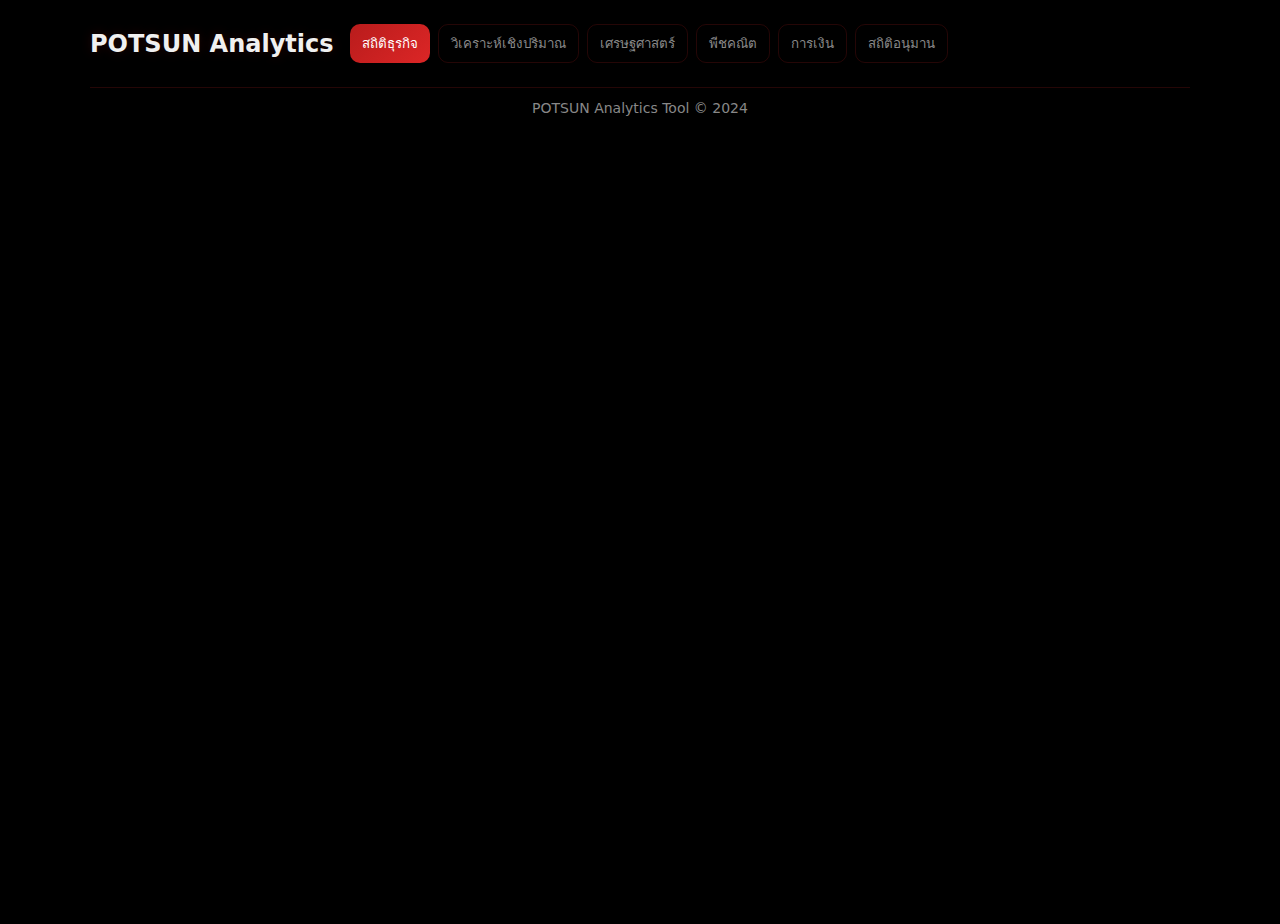
<file: index.html>
<!doctype html>
<html lang="th">
<head>
  <meta charset="utf-8" />
  <meta name="viewport" content="width=device-width, initial-scale=1" />
  <title>POTSUN</title>
  <meta name="description" content="เครื่องมือวิเคราะห์เชิงปริมาณและเศรษฐศาสตร์ ทำงานบนเบราว์เซอร์ ไม่ต้องใช้เซิร์ฟเวอร์" />
  <link rel="preconnect" href="https://cdn.plot.ly">
  <link rel="stylesheet" href="style.css">
  <script src="https://cdn.plot.ly/plotly-2.24.1.min.js"></script>
</head>
<body>
  <div class="container">
    <header>
      <h1>POTSUN Analytics</h1>
      <nav>
        <button class="tabbtn active" data-tab="stats">สถิติธุรกิจ</button>
        <button class="tabbtn" data-tab="quant">วิเคราะห์เชิงปริมาณ</button>
        <button class="tabbtn" data-tab="econ">เศรษฐศาสตร์</button>
        <button class="tabbtn" data-tab="algebra">พีชคณิต</button>
        <button class="tabbtn" data-tab="finance">การเงิน</button>
        <button class="tabbtn" data-tab="inference">สถิติอนุมาน</button>
      </nav>
    </header>


    <section id="stats" class="panel">
      <h2>สถิติพื้นฐาน</h2>
      <label for="nums">ชุดข้อมูล (คั่นด้วยคอมมา หรือช่องว่าง)</label>
      <textarea id="nums" placeholder="เช่น 1200, 1500, 1700, 2000"></textarea>
      <div class="btn-group">
        <button class="btn" id="calcStats">คำนวณสถิติพื้นฐาน</button>
        <button class="btn" id="calcMA">คำนวณค่าเฉลี่ยเคลื่อนที่ (MA)</button>
        <label for="maWindow" style="margin-left: 8px; margin-bottom: 0;">ขนาด Window:</label>
        <input id="maWindow" type="number" value="3" min="1" class="inline-input" style="width: 80px;">
      </div>
      <div id="statsOut" class="output-container"></div>
    </section>


    <section id="quant" class="panel" style="display:none">
      <h2>วิเคราะห์เชิงปริมาณ</h2>
      <div class="row">
        <div>
          <label for="xs">ค่า X (คั่นด้วยคอมมา/ช่องว่าง)</label>
          <input id="xs" placeholder="1 2 3 4 5">
        </div>
        <div>
          <label for="ys">ค่า Y (คั่นด้วยคอมมา/ช่องว่าง)</label>
          <input id="ys" placeholder="2 4 5 4 5">
        </div>
      </div>
      <div class="btn-group">
        <button class="btn" id="runLR">ถดถอยเชิงเส้น + กราฟ</button>
        <input id="predX" placeholder="(ไม่บังคับ) x สำหรับพยากรณ์" class="inline-input">
      </div>

      <div class="grid2 output-container">
        <div>
          <div id="lrResult"></div>
          <hr>
          <h3>ค่าคาดหวัง (Expected Value)</h3>
          <label for="ev_outcomes">ผลลัพธ์ (Outcomes)</label>
          <input id="ev_outcomes" placeholder="100 200">
          <label for="ev_probs">ความน่าจะเป็น (Probabilities, ผลรวม=1)</label>
          <input id="ev_probs" placeholder="0.5 0.5">
          <div class="btn-group"><button class="btn" id="calcEV">คำนวณ EV</button></div>
          <div id="evOut" class="output-container"></div>
          <hr>
          <h3>การวิเคราะห์การตัดสินใจ (Payoff Matrix)</h3>
          <p style="color:var(--muted); margin-top:0;">ป้อนข้อมูล Payoff โดยแต่ละแถวคือทางเลือก (Alternative) และแต่ละคอลัมน์คือสภาวะการณ์ (State of Nature)</p>
          <label for="payoff_matrix">Payoff Matrix (คั่นด้วยช่องว่าง, ขึ้นบรรทัดใหม่สำหรับแต่ละทางเลือก)</label>
          <textarea id="payoff_matrix" placeholder="10 20 30&#10;15 25 10&#10;5 40 20"></textarea>
          <div class="btn-group">
            <button class="btn" id="calcPayoff">วิเคราะห์</button>
            <label for="hurwicz_alpha" style="margin-left: 8px; margin-bottom: 0;">Alpha (Hurwicz):</label>
            <input id="hurwicz_alpha" type="number" value="0.7" step="0.1" min="0" max="1" class="inline-input" style="width: 80px;">
          </div>
          <div id="payoffOut" class="output-container"></div>


          <hr>
          <h3>การแจกแจงความน่าจะเป็น (Probability Distributions)</h3>

          <h4 style="margin-top: 16px;">การแจกแจงทวินาม (Binomial)</h4>
          <p style="color:var(--muted); margin-top:0;">P(X=x) = C(n,x) * pˣ * (1-p)ⁿ⁻ˣ</p>
          <div class="row">
            <div>
              <label for="bino_n">จำนวนครั้งที่ทดลอง (n)</label>
              <input id="bino_n" type="number" value="10">
            </div>
            <div>
              <label for="bino_p">ความน่าจะเป็นที่จะสำเร็จ (p)</label>
              <input id="bino_p" type="number" value="0.5" step="0.01" min="0" max="1">
            </div>
            <div>
              <label for="bino_x">จำนวนครั้งที่สำเร็จ (x)</label>
              <input id="bino_x" type="number" value="5">
            </div>
          </div>
          <div class="btn-group"><button class="btn" id="calcBino">คำนวณ</button></div>
          <div id="binoOut" class="output-container"></div>
          
          <h4 style="margin-top: 16px;">การแจกแจงปัวซง (Poisson)</h4>
          <p style="color:var(--muted); margin-top:0;">P(X=x) = (λˣ * e⁻ˡ) / x!</p>
          <div class="row">
            <div><label for="poisson_l">ค่าเฉลี่ย (λ)</label><input id="poisson_l" type="number" value="3"></div>
            <div><label for="poisson_x">จำนวนเหตุการณ์ (x)</label><input id="poisson_x" type="number" value="2"></div>
          </div>
          <div class="btn-group"><button class="btn" id="calcPoisson">คำนวณ</button></div>
          <div id="poissonOut" class="output-container"></div>
        </div>
        <div>
          <div id="lrPlot" class="plot-container"></div>
        </div>
      </div>
      <hr>
      <h3>พล็อตกราฟและหาค่าที่เหมาะสม (Function Plotter & Optimizer)</h3>
      <label for="func_expr">นิพจน์ฟังก์ชัน (ใช้ x เป็นตัวแปร)</label>
      <input id="func_expr" type="text" placeholder="เช่น -x^2 + 4*x">
      <div class="row">
        <div><label for="func_min_x">ช่วง x ต่ำสุด</label><input id="func_min_x" type="number" value="-10"></div>
        <div><label for="func_max_x">ช่วง x สูงสุด</label><input id="func_max_x" type="number" value="10"></div>
      </div>
      <div class="btn-group">
        <button class="btn" id="plotFunc">พล็อตกราฟ</button>
      </div>
      <div id="funcPlot" class="plot-container"></div>
    </section>
    <section id="econ" class="panel" style="display:none">
      <h2>เศรษฐศาสตร์ (อุปสงค์/อุปทาน)</h2>
      <p style="color:var(--muted)">ฟอร์ม: Qd = a - bP , Qs = c + dP</p>
      <div class="row">
        <div>
          <label for="ea">a (อุปสงค์สูงสุดเมื่อ P=0)</label>
          <input id="ea" type="number" value="100">
        </div>
        <div>
          <label for="eb">b (ความชันของอุปสงค์)</label>
          <input id="eb" type="number" value="2">
        </div>
        <div>
          <label for="ec">c (อุปทานเมื่อ P=0)</label>
          <input id="ec" type="number" value="20">
        </div>
        <div>
          <label for="ed">d (ความชันของอุปทาน)</label>
          <input id="ed" type="number" value="1">
        </div>
      </div>
      <div class="btn-group">
        <button class="btn" id="calcEq">คำนวณสมดุลตลาด</button>
        <button class="btn" id="plotDS">สร้างกราฟอุปสงค์-อุปทาน</button>
        <label for="elasP" style="margin-left: 8px; margin-bottom: 0;">ราคาสำหรับความยืดหยุ่น:</label>
        <input id="elasP" type="number" value="50" class="inline-input">
        <button class="btn" id="calcElas">คำนวณความยืดหยุ่น</button>
      </div>
      <div class="grid2 output-container">
        <div>
          <div id="econOut"></div>
          <hr>
          <h3>จุดคุ้มทุน (Break-even)</h3>
          <label for="fc">ต้นทุนคงที่ (Fixed Costs)</label>
          <input id="fc" type="number" value="1000">
          <label for="vc">ต้นทุนผันแปรต่อหน่วย (Variable Cost)</label>
          <input id="vc" type="number" value="5">
          <label for="ppu">ราคาขายต่อหน่วย (Price per Unit)</label>
          <input id="ppu" type="number" value="15">
          <div class="btn-group"><button class="btn" id="calcBE">คำนวณ BE</button></div>
          <div id="beOut" class="output-container"></div> <hr> <h3>ปริมาณการสั่งซื้อที่ประหยัดที่สุด (EOQ)</h3>
          <label for="eoq_d">ความต้องการสินค้าต่อปี (D)</label>
          <input id="eoq_d" type="number" value="1000">
          <label for="eoq_s">ต้นทุนการสั่งซื้อต่อครั้ง (S)</label>
          <input id="eoq_s" type="number" value="50">
          <label for="eoq_h">ต้นทุนการเก็บรักษาสินค้าต่อหน่วย (H)</label>
          <input id="eoq_h" type="number" value="5">
          <div class="btn-group"><button class="btn" id="calcEOQ">คำนวณ EOQ</button></div>
          <div id="eoqOut" class="output-container"></div>
        </div>
        <div>
          <div id="dsPlot" class="plot-container"></div>
        </div>
      </div>
    </section>
    <section id="algebra" class="panel" style="display:none">
      <h2>พีชคณิต (Algebra)</h2>
      
      <h3>แก้สมการเชิงเส้น (ax + b = c)</h3>
      <div class="btn-group">
        <input id="lin_a" type="number" placeholder="a" value="2" class="inline-input" style="width: 80px;">
        <label style="margin:0 4px;">x +</label>
        <input id="lin_b" type="number" placeholder="b" value="5" class="inline-input" style="width: 80px;">
        <label style="margin:0 4px;">=</label>
        <input id="lin_c" type="number" placeholder="c" value="15" class="inline-input" style="width: 80px;">
        <button class="btn" id="calcLinEq">แก้สมการ</button>
      </div>
      <div id="linEqOut" class="output-container"></div>
      <hr>

      <h3>แก้สมการกำลังสอง (ax² + bx + c = 0)</h3>
      <div class="btn-group">
        <input id="quad_a" type="number" placeholder="a" value="1" class="inline-input" style="width: 80px;"><label style="margin:0 4px;">x² +</label>
        <input id="quad_b" type="number" placeholder="b" value="-3" class="inline-input" style="width: 80px;"><label style="margin:0 4px;">x +</label>
        <input id="quad_c" type="number" placeholder="c" value="2" class="inline-input" style="width: 80px;"><label style="margin:0 4px;">= 0</label>
        <button class="btn" id="calcQuadEq">แก้สมการ</button>
      </div>
      <div id="quadEqOut" class="output-container"></div>
      <hr>

      <h3>เลขยกกำลัง (Base<sup>Exponent</sup>)</h3>
      <div class="btn-group">
        <label style="margin:0 4px;">ฐาน (Base):</label>
        <input id="pow_base" type="number" placeholder="Base" value="2" class="inline-input" style="width: 100px;">
        <label style="margin:0 4px;">เลขชี้กำลัง (Exponent):</label>
        <input id="pow_exp" type="number" placeholder="Exponent" value="10" class="inline-input" style="width: 100px;">
        <button class="btn" id="calcPow">คำนวณ</button>
      </div>
      <div id="powOut" class="output-container"></div>
      <hr>

      <h3>ลอการิทึม (log<sub>Base</sub>(Number))</h3>
      <div class="btn-group">
        <label style="margin:0 4px;">ฐาน (Base):</label>
        <input id="log_base" type="number" placeholder="Base" value="10" class="inline-input" style="width: 100px;">
        <label style="margin:0 4px;">ตัวเลข (Number):</label>
        <input id="log_num" type="number" placeholder="Number" value="100" class="inline-input" style="width: 100px;">
        <button class="btn" id="calcLog">คำนวณ</button>
      </div>
      <div id="logOut" class="output-container"></div>
      <hr>

      <h3>อนุกรมเลขคณิต (Arithmetic Series)</h3>
      <p style="color:var(--muted); margin-top:0;">คำนวณผลบวก n พจน์แรก: S<sub>n</sub> = n/2 * (2a<sub>1</sub> + (n-1)d)</p>
      <div class="row">
        <div>
          <label for="arith_a1">พจน์แรก (a₁)</label>
          <input id="arith_a1" type="number" value="1">
        </div>
        <div>
          <label for="arith_d">ผลต่างร่วม (d)</label>
          <input id="arith_d" type="number" value="2">
        </div>
        <div>
          <label for="arith_n">จำนวนพจน์ (n)</label>
          <input id="arith_n" type="number" value="10">
        </div>
      </div>
      <div class="btn-group"><button class="btn" id="calcArith">คำนวณ</button></div>
      <div id="arithOut" class="output-container"></div>
      <hr>

      <h3>อนุกรมเรขาคณิต (Geometric Series)</h3>
      <p style="color:var(--muted); margin-top:0;">คำนวณผลบวก n พจน์แรก: S<sub>n</sub> = a₁(1-rⁿ)/(1-r)</p>
      <div class="row">
        <div><label for="geo_a1">พจน์แรก (a₁)</label><input id="geo_a1" type="number" value="2"></div>
        <div><label for="geo_r">อัตราส่วนร่วม (r)</label><input id="geo_r" type="number" value="3"></div>
        <div><label for="geo_n">จำนวนพจน์ (n)</label><input id="geo_n" type="number" value="5"></div>
      </div>
      <div class="btn-group"><button class="btn" id="calcGeo">คำนวณ</button></div>
      <div id="geoOut" class="output-container"></div>
    </section>

    <section id="finance" class="panel" style="display:none">
      <h2>การเงินพื้นฐาน (Basic Finance)</h2>
      
      <h3>ร้อยละ / เปอร์เซ็นต์ (Percentage)</h3>
      <div class="row">
        <div>
          <p style="color:var(--muted); margin-top:0;">หาค่าจากเปอร์เซ็นต์ (เช่น 20% ของ 150 คือเท่าไหร่)</p>
          <div class="btn-group">
            <input id="perc1_p" type="number" value="20" class="inline-input" style="width: 80px;"><label style="margin:0 4px;">% ของ</label>
            <input id="perc1_val" type="number" value="150" class="inline-input" style="width: 120px;">
            <button class="btn" id="calcPerc1">คำนวณ</button>
          </div>
          <div id="perc1Out" class="output-container"></div>
        </div>
        <div>
          <p style="color:var(--muted); margin-top:0;">หาว่าคิดเป็นกี่เปอร์เซ็นต์ (เช่น 30 เป็นกี่ % ของ 150)</p>
          <div class="btn-group">
            <input id="perc2_part" type="number" value="30" class="inline-input" style="width: 120px;"><label style="margin:0 4px;">เป็นกี่ % ของ</label>
            <input id="perc2_total" type="number" value="150" class="inline-input" style="width: 120px;">
            <button class="btn" id="calcPerc2">คำนวณ</button>
          </div>
          <div id="perc2Out" class="output-container"></div>
        </div>
      </div>
      <hr>

      <h3>อัตราส่วน (Ratio)</h3>
      <p style="color:var(--muted); margin-top:0;">ลดทอนอัตราส่วนให้อยู่ในรูปอย่างต่ำ</p>
      <div class="btn-group">
        <input id="ratio_a" type="number" value="50" class="inline-input" style="width: 120px;"><label style="margin:0 4px;">:</label>
        <input id="ratio_b" type="number" value="100" class="inline-input" style="width: 120px;">
        <button class="btn" id="calcRatio">ลดทอน</button>
      </div>
      <div id="ratioOut" class="output-container"></div>
      <hr>

      <h3>ดอกเบี้ยธรรมดา (Simple Interest)</h3>
      <div class="row">
        <div>
          <label for="si_p">เงินต้น (Principal)</label>
          <input id="si_p" type="number" value="10000">
        </div>
        <div>
          <label for="si_r">อัตราดอกเบี้ยต่อปี (%)</label>
          <input id="si_r" type="number" value="5">
        </div>
        <div>
          <label for="si_t">ระยะเวลา (ปี)</label>
          <input id="si_t" type="number" value="3">
        </div>
      </div>
      <div class="btn-group"><button class="btn" id="calcSI">คำนวณ</button></div>
      <div id="siOut" class="output-container"></div>
      <hr>

      <h3>ดอกเบี้ยทบต้น / มูลค่าอนาคต (Compound Interest / FV)</h3>
      <div class="row">
        <div>
          <label for="fv_p">เงินต้น (Principal)</label>
          <input id="fv_p" type="number" value="10000">
        </div>
        <div>
          <label for="fv_r">อัตราดอกเบี้ยต่อปี (%)</label>
          <input id="fv_r" type="number" value="5">
        </div>
        <div>
          <label for="fv_n">จำนวนครั้งที่ทบต้นต่อปี</label>
          <input id="fv_n" type="number" value="12">
        </div>
        <div>
          <label for="fv_t">จำนวนปี</label>
          <input id="fv_t" type="number" value="10">
        </div>
      </div>
      <div class="btn-group"><button class="btn" id="calcFV">คำนวณ</button></div>
      <div id="fvOut" class="output-container"></div>
      <hr>

      <h3>มูลค่าปัจจุบัน (Present Value)</h3>
      <p style="color:var(--muted); margin-top:0;">คำนวณว่าต้องใช้เงินต้นเท่าไหร่เพื่อให้ได้เงินตามเป้าหมายในอนาคต</p>
      <div class="row">
        <div>
          <label for="pv_fv">มูลค่าเป้าหมายในอนาคต (Future Value)</label>
          <input id="pv_fv" type="number" value="20000">
        </div>
        <div>
          <label for="pv_r">อัตราผลตอบแทนต่อปี (%)</label>
          <input id="pv_r" type="number" value="5">
        </div>
        <div>
          <label for="pv_n">จำนวนครั้งที่ทบต้นต่อปี</label>
          <input id="pv_n" type="number" value="12">
        </div>
        <div>
          <label for="pv_t">จำนวนปี</label>
          <input id="pv_t" type="number" value="10">
        </div>
      </div>
      <div class="btn-group"><button class="btn" id="calcPV">คำนวณ</button></div>
      <div id="pvOut" class="output-container"></div>

      <hr>

      <h3>คำนวณเงินกู้/สินเชื่อ (Loan Payment)</h3>
      <div class="row">
        <div>
          <label for="loan_p">เงินต้น (Loan Amount)</label>
          <input id="loan_p" type="number" value="1000000">
        </div>
        <div>
          <label for="loan_r">อัตราดอกเบี้ยต่อปี (%)</label>
          <input id="loan_r" type="number" value="3">
        </div>
        <div>
          <label for="loan_t">ระยะเวลา (ปี)</label>
          <input id="loan_t" type="number" value="30">
        </div>
        <div>
          <label for="loan_n">จำนวนงวดต่อปี</label>
          <input id="loan_n" type="number" value="12">
        </div>
      </div>
      <div class="btn-group"><button class="btn" id="calcLoan">คำนวณ</button></div>
      <div id="loanOut" class="output-container"></div>
      <hr>

      <h3>มูลค่าปัจจุบันสุทธิ (NPV)</h3>
      <label for="npv_rate">อัตราคิดลด (Discount Rate, %)</label>
      <input id="npv_rate" type="number" value="10">
      <label for="npv_cfs">กระแสเงินสด (ใส่เงินลงทุนเริ่มต้นเป็นค่าลบ, คั่นด้วยคอมมา)</label>
      <textarea id="npv_cfs" placeholder="-10000, 2500, 3000, 3500, 4000"></textarea>
      <div class="btn-group"><button class="btn" id="calcNPV">คำนวณ NPV</button></div>
      <div id="npvOut" class="output-container"></div>
      <hr>

      <h3>อัตราผลตอบแทนภายใน (IRR)</h3>
      <p style="color:var(--muted); margin-top:0;">คำนวณหาอัตราคิดลดที่ทำให้ NPV ของโครงการเป็นศูนย์</p>
      <label for="irr_cfs">กระแสเงินสด (ใส่เงินลงทุนเริ่มต้นเป็นค่าลบ, คั่นด้วยคอมมา)</label>
      <textarea id="irr_cfs" placeholder="-10000, 3000, 4000, 5000, 2000"></textarea>
      <div class="btn-group"><button class="btn" id="calcIRR">คำนวณ IRR</button></div>
      <div id="irrOut" class="output-container"></div>
    </section>

    <section id="inference" class="panel" style="display:none">
      <h2>สถิติอนุมาน (Inferential Statistics)</h2>

      <h3>การทดสอบที (Two-Sample t-Test)</h3>
      <p style="color:var(--muted); margin-top:0;">ทดสอบสมมติฐานว่าค่าเฉลี่ยของสองกลุ่มประชากรไม่เท่ากัน (H₁: μ₁ ≠ μ₂)</p>
      <div class="row">
        <div>
          <label for="ttest_samp1">ข้อมูลกลุ่มที่ 1</label>
          <textarea id="ttest_samp1" placeholder="1.1 2.3 2.5 4.1"></textarea>
        </div>
        <div>
          <label for="ttest_samp2">ข้อมูลกลุ่มที่ 2</label>
          <textarea id="ttest_samp2" placeholder="3.1 3.5 4.2 4.8 5.0"></textarea>
        </div>
      </div>
      <div class="btn-group"><button class="btn" id="calcTTest">คำนวณ t-test</button></div>
      <div id="ttestOut" class="output-container"></div>
      <hr>

      <h3>การทดสอบไคสแควร์ (Chi-Square Goodness-of-Fit)</h3>
      <p style="color:var(--muted); margin-top:0;">ทดสอบว่าข้อมูลที่สังเกตได้สอดคล้องกับการแจกแจงที่คาดหวังหรือไม่</p>
      <label for="chi_obs">ความถี่ที่สังเกตได้ (Observed)</label>
      <input id="chi_obs" placeholder="50 30 20">
      <label for="chi_exp">ความถี่ที่คาดหวัง (Expected)</label>
      <input id="chi_exp" placeholder="40 40 20">
      <div class="btn-group"><button class="btn" id="calcChiSquare">คำนวณ Chi-Square</button></div>
      <div id="chiOut" class="output-container"></div>
    </section>

    <footer>POTSUN Analytics Tool © 2024</footer>
  </div>

  <script src="script.js" defer></script>
</body>
</html>
</file>
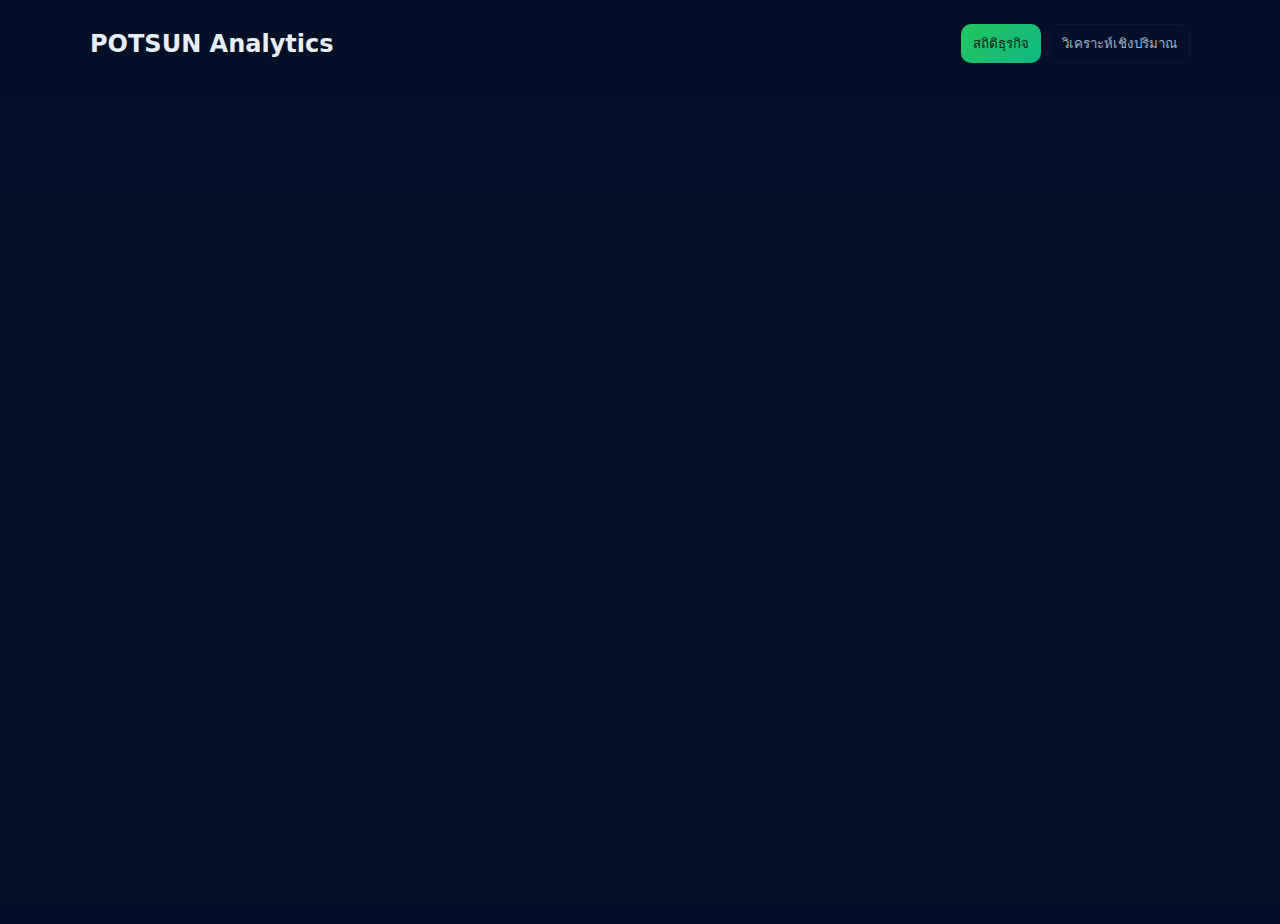
<file: about.html>
<style>
    :root{ --bg:#071127; --panel:#0e1724; --muted:#9fb0c8; --text:#e6eef8; --accent:#22c55e; --accent2:#10b981; --radius:12px }
    *{box-sizing:border-box} html,body{height:100%;} body{margin:0;font-family:Inter, Roboto, "Noto Sans Thai", system-ui, -apple-system; background:linear-gradient(180deg,#041028 0%, #071127 60%); color:var(--text);}    
    .container{width:min(1100px,94%);margin:24px auto}
    header{display:flex;align-items:center;justify-content:space-between;gap:16px;flex-wrap:wrap}
    header h1{margin:0;font-size:24px;font-weight:600}
    nav{display:flex;gap:8px}
    .tabbtn{background:transparent;border:1px solid rgba(255,255,255,0.04);padding:8px 12px;border-radius:10px;color:var(--muted);cursor:pointer}
    .tabbtn.active{background:linear-gradient(135deg,var(--accent),var(--accent2));color:#042018;border:none}
    .panel{background:var(--panel);border:1px solid rgba(255,255,255,0.04);padding:16px;border-radius:12px;margin-top:18px}
    label{display:block;color:var(--muted);margin-bottom:6px}
    textarea,input{width:100%;padding:10px;border-radius:8px;border:1px solid rgba(255,255,255,0.04);background:#071527;color:var(--text);font-family:monospace}
    textarea{min-height:80px;resize:vertical}
    .row{display:grid;grid-template-columns:1fr 1fr;gap:12px}
    .btn{background:linear-gradient(135deg,var(--accent),var(--accent2));border:none;padding:10px 12px;border-radius:10px;color:#042018;cursor:pointer}
    pre{background:#081425;padding:10px;border-radius:8px;overflow:auto}
    .grid2{display:grid;grid-template-columns:1fr 420px;gap:12px}
    .btn-group{display:flex;gap:8px;margin-top:8px;flex-wrap:wrap;align-items:center}
    .output-container{margin-top:12px}
    .plot-container{width:100%;height:360px}
    .inline-input{padding:8px;border-radius:8px;background:#071425;border:1px solid rgba(255,255,255,.04);color:var(--text)}
    #maWindow{width:110px}
    #predX{width:180px}
    #elasP{width:140px}
    hr{border:none;border-top:1px solid rgba(255,255,255,.03);margin:16px 0}
    footer{margin-top:24px;padding-top:12px;color:var(--muted);text-align:center;font-size:14px;border-top:1px solid rgba(255,255,255,0.04)}
    @media(max-width:900px){.row{grid-template-columns:1fr}.grid2{grid-template-columns:1fr}}
  </style>
  <script src="https://cdn.plot.ly/plotly-2.24.1.min.js"></script>
  <link rel="icon" href="favicon.svg" type="image/svg+xml">
</head>
<body>
  <div class="container">
    <header>
      <h1>POTSUN Analytics</h1>
      <nav>
        <button class="tabbtn active" data-tab="stats">สถิติธุรกิจ</button>
        <button class="tabbtn" data-tab="quant">วิเคราะห์เชิงปริมาณ</button>
</file>
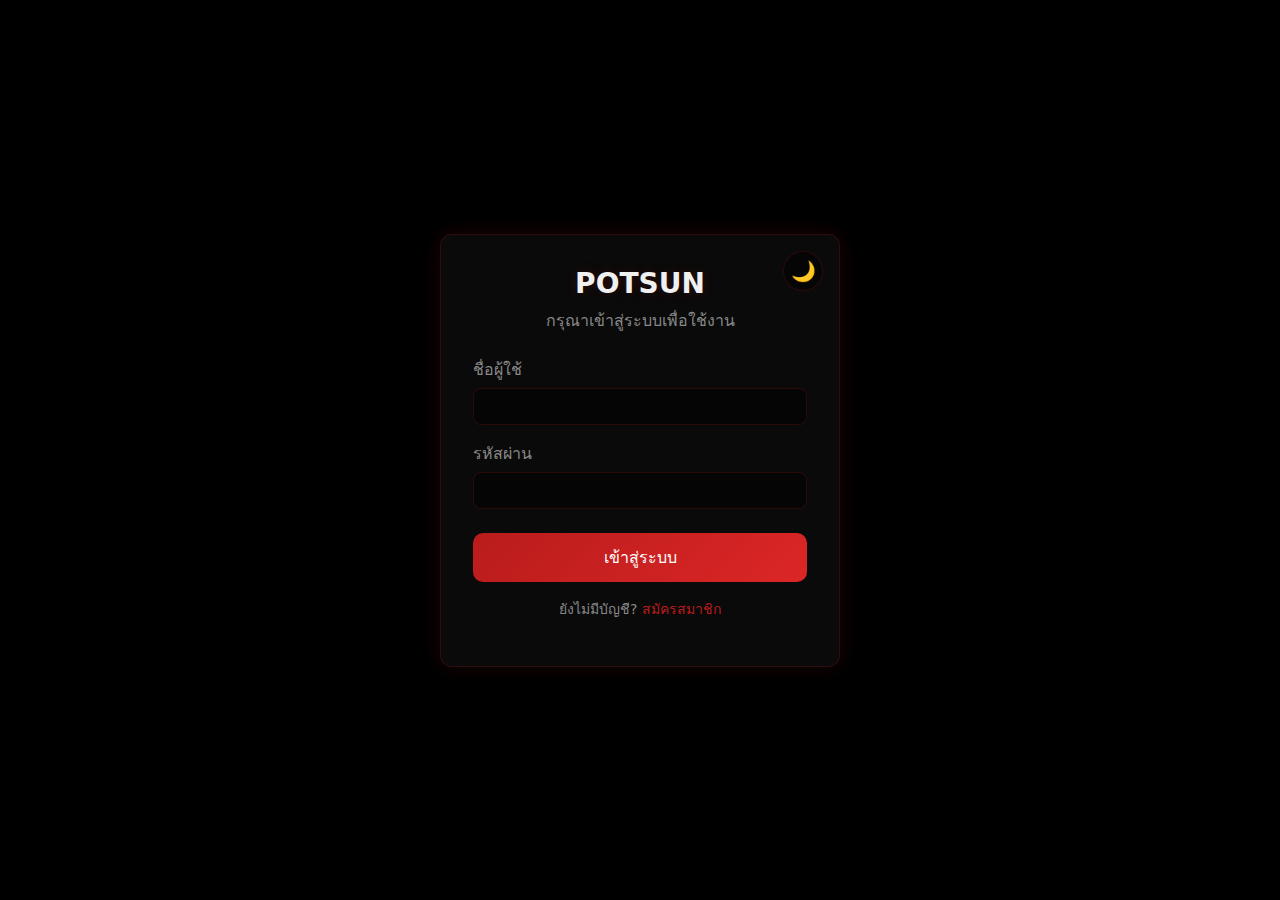
<file: login.html>
<!DOCTYPE html>
<html lang="th">
<head>
    <meta charset="UTF-8">
    <meta name="viewport" content="width=device-width, initial-scale=1.0">
    <title>Login - POTSUN</title>
    <link rel="icon" href="favicon.svg" type="image/svg+xml">
    <link rel="stylesheet" href="style.css">
    <link rel="stylesheet" href="login.css">
</head>
<body>
    <div class="login-container">
        <div class="login-box">
            <button id="theme-toggle-btn" class="theme-toggle" title="สลับธีม">
                <span class="sun-icon">☀️</span>
                <span class="moon-icon">🌙</span>
            </button>
            <h1>POTSUN</h1>
            <p class="login-subtitle">กรุณาเข้าสู่ระบบเพื่อใช้งาน</p>

            <!-- Login Form -->
            <form id="login-form" novalidate>
                <div class="input-group">
                    <label for="username">ชื่อผู้ใช้</label>
                    <input type="text" id="username" name="username" required>
                </div>
                <div class="input-group">
                    <label for="password">รหัสผ่าน</label>
                    <input type="password" id="password" name="password" required>
                </div>
                <p id="login-error-message" class="error-message" style="display: none;"></p>
                <button type="submit" class="btn login-btn">เข้าสู่ระบบ</button>
                <p class="toggle-link">ยังไม่มีบัญชี? <a href="#" id="show-register">สมัครสมาชิก</a></p>
            </form>

            <!-- Register Form (hidden by default) -->
            <form id="register-form" style="display: none;" novalidate>
                <div class="input-group">
                    <label for="register-username">ชื่อผู้ใช้</label>
                    <input type="text" id="register-username" name="register-username" required>
                </div>
                <div class="input-group">
                    <label for="register-password">รหัสผ่าน</label>
                    <input type="password" id="register-password" name="register-password" required>
                </div>
                <div class="input-group">
                    <label for="confirm-password">ยืนยันรหัสผ่าน</label>
                    <input type="password" id="confirm-password" name="confirm-password" required>
                </div>
                <p id="register-message" style="display: none;"></p>
                <button type="submit" class="btn login-btn">สมัครสมาชิก</button>
                <p class="toggle-link">มีบัญชีแล้ว? <a href="#" id="show-login">เข้าสู่ระบบ</a></p>
            </form>
        </div>
    </div>
    <script src="login.js"></script>
</body>
</html>
</file>
<file: style.css>
/* ==========================================================================
   1. ROOT & BASE STYLES
   ========================================================================== */

:root { 
    --bg: #000000;
    --panel: #0a0a0a; 
    --muted: #888888;
    --text: #f0f0f0;
    --accent: #b91c1c; /* red-700 */
    --accent2: #dc2626; /* red-600 */
    --input-bg: #050505;
    --border-color: rgba(185, 28, 28, 0.2);
    --pre-bg: #000000; 
    --radius: 12px;
    --shadow-color: rgba(0, 0, 0, 0.4);
    --accent-shadow-color: rgba(185, 28, 28, 0.2);
}

/* Light Theme */
html[data-theme='light'] {
    --bg: #e4e4e7; /* zinc-200, for better contrast */
    --panel: #ffffff;
    --muted: #52525b; /* zinc-600 */
    --text: #18181b; /* zinc-900 */
    --accent: #2563eb; /* blue-600 */
    --accent2: #3b82f6; /* blue-500 */
    --input-bg: #ffffff;
    --border-color: rgba(0, 0, 0, 0.15);
    --pre-bg: #f3f4f6; /* gray-100 */
    --shadow-color: rgba(0, 0, 0, 0.12);
    --accent-shadow-color: rgba(59, 130, 246, 0.2);
}

*{box-sizing:border-box} html,body{height:100%;} 
body{
    margin:0;
    font-family:Inter, Roboto, "Noto Sans Thai", system-ui, -apple-system; 
    background:var(--bg); 
    background-color: var(--bg); /* Fallback color */
    background-size: cover;
    background-position: center center;
    background-repeat: no-repeat;
    background-attachment: fixed;
    color:var(--text);
    -webkit-font-smoothing: antialiased;
    -moz-osx-font-smoothing: grayscale;
    transition: background-color 0.3s ease, color 0.3s ease;
}    

/* ==========================================================================
   2. ANIMATIONS
   ========================================================================== */

.panel.active {
    /* This will apply the animation every time the class is added */
    animation: panelFadeIn 0.4s ease-out;
}

@keyframes panelFadeIn {
    from { opacity: 0; transform: translateY(10px); }
    to { opacity: 1; transform: translateY(0); }
}

/* ==========================================================================
   3. MAIN LAYOUT & TYPOGRAPHY
   ========================================================================== */

.container { width:min(1100px,94%); margin:24px auto; }

header { display:flex; align-items:center; gap:16px; flex-wrap:wrap; }
header h1{
    margin:0;font-size:24px;font-weight:600;
    text-shadow: 0 0 12px var(--accent-shadow-color);
}
h2, h3 {
    display: flex;
    align-items: center;
    gap: 8px;
}
.h2-icon, .h3-icon { width: 1.2em; height: 1.2em; flex-shrink: 0; opacity: 0.7; }
nav { 
    display:flex; 
    gap:8px; 
    flex-wrap: nowrap; /* Prevent wrapping */
    overflow-x: auto; /* Allow horizontal scrolling */
}

footer { margin-top:24px; padding-top:12px; color:var(--muted); text-align:center; font-size:14px; border-top:1px solid var(--border-color); }
 
hr { border:none; border-top:1px solid var(--border-color); margin:24px 0; opacity: 0.5; }

pre { background:var(--pre-bg); padding:10px; border-radius:8px; overflow:auto; border: 1px solid var(--border-color); transition: background-color 0.3s ease, border-color 0.3s ease; }

label { display:block; color:var(--muted); margin-bottom:6px; transition: color 0.3s ease; }

.muted-text {
    color: var(--muted);
    font-size: 14px;
    margin-top: 0;
    flex-grow: 1; /* Pushes the button group to the bottom */
    padding-bottom: 12px;
}

.katex { font-size: 1.1em; /* Make formulas slightly larger */ }
.katex-display { text-align: center; /* Center block formulas */ margin: 0.5em 0; }

/* ==========================================================================
   4. CORE COMPONENTS
   ========================================================================== */

.panel{
    background:var(--panel);border:1px solid var(--border-color);padding:16px 20px;border-radius:var(--radius);margin-top:18px; 
    box-shadow: 0 8px 30px var(--shadow-color), 0 0 20px var(--accent-shadow-color);
    transition: background-color 0.3s ease, border-color 0.3s ease, box-shadow 0.3s ease;
}
.panel:not(.active) { display: none; }

.tabbtn { background:transparent; border:1px solid var(--border-color); padding:8px 12px; border-radius:10px; color:var(--muted); cursor:pointer; transition: background-color 0.2s ease, color 0.2s ease, border-color 0.2s ease; }
.tabbtn:not(.active):hover { background-color: rgba(255, 255, 255, 0.05); border-color: var(--accent); }
.tabbtn.active { background:linear-gradient(135deg,var(--accent),var(--accent2)); color:white; border:none; font-weight: 500; }

.btn { background:linear-gradient(135deg,var(--accent),var(--accent2)); border:none; padding:10px 14px; border-radius:10px; color:white; cursor:pointer; font-weight: 500; transition: transform 0.15s ease, box-shadow 0.15s ease; }
.btn:hover { 
    transform: translateY(-1px); 
    box-shadow: 0 6px 15px var(--shadow-color), 0 2px 8px var(--accent-shadow-color);
}

.btn-secondary {
    padding: 10px 14px; border-radius: 10px; color: var(--text); cursor: pointer; font-weight: 500;
    background: var(--panel); border: 1px solid var(--border-color);
    transition: background-color 0.2s ease, border-color 0.2s ease, opacity 0.2s ease, transform 0.15s ease;
}
.btn-secondary:hover:not(:disabled) { 
    background: var(--input-bg); 
    border-color: var(--muted); 
}
.btn-secondary:disabled { opacity: 0.5; cursor: not-allowed; background: var(--panel); border-color: var(--border-color); }

.btn-add { background-color: #15803d; border-color: #16a34a; color: #f0fdf4; }
.btn-add:hover:not(:disabled) { background-color: #16a34a; border-color: #22c55e; }

.btn-remove { background-color: #c2410c; border-color: #ea580c; color: #fff7ed; }
.btn-remove:hover:not(:disabled) { background-color: #ea580c; border-color: #f97316; }

#clearDataBtn {
    display: block; margin: 16px auto 0; padding: 8px 16px; border-radius: 10px; cursor: pointer;
    background-color: transparent; border: 1px solid var(--border-color); color: var(--muted);
    transition: all 0.2s ease;
}
#clearDataBtn:hover { border-color: #c2410c; background-color: rgba(194, 65, 12, 0.1); color: #f97316; }

textarea, input { width:100%; padding:10px; border-radius:8px; border:1px solid var(--border-color); background:var(--input-bg); color:var(--text); font-family:monospace; transition: border-color 0.2s ease, box-shadow 0.2s ease, background-color 0.3s ease, color 0.3s ease; }
textarea:focus, input:focus {
    outline: none;
    border-color: var(--accent);
    box-shadow: 0 0 0 3px var(--accent-shadow-color);
}
textarea { min-height:80px; resize:vertical; }
.inline-input { padding:8px; border-radius:8px; background:var(--input-bg); border:1px solid var(--border-color); color:var(--text); }

details { margin-top: 12px; background-color: var(--input-bg); border: 1px solid var(--border-color); border-radius: 8px; padding: 8px 12px; }
summary { cursor: pointer; color: var(--accent); font-weight: 500; }

.error-message {
  color: #fca5a5; /* red-300 */
  background-color: rgba(239, 68, 68, 0.1);
  border: 1px solid rgba(239, 68, 68, 0.2);
  padding: 10px;
  border-radius: 8px;
}

.theme-toggle, .icon-btn {
    background: var(--input-bg);
    border: 1px solid var(--border-color);
    border-radius: 50%;
    width: 40px;
    height: 40px;
    display: flex;
    align-items: center;
    justify-content: center;
    cursor: pointer;
    transition: all 0.2s ease;
    color: var(--muted);
}

.theme-toggle:hover, .icon-btn:hover {
    border-color: var(--accent);
    color: var(--accent);
}

.theme-toggle {
    margin-left: auto; /* Push to the right */
    font-size: 1.25rem; /* Adjust emoji size */
}
.theme-toggle .sun-icon { display: none; }
html[data-theme='light'] .theme-toggle .sun-icon { display: block; }
html[data-theme='light'] .theme-toggle .moon-icon { display: none; }
html[data-theme='dark'] .theme-toggle .sun-icon { display: none; }

/* ==========================================================================
   5. LAYOUT HELPERS & GRIDS
   ========================================================================== */

.row { display:grid; grid-template-columns:1fr 1fr; gap:12px; }
.grid2 { display:grid; grid-template-columns:1fr; gap:24px; }
/* Make specific tabs' main content area 2 columns. */
#quant .grid2, #econ .grid2 { grid-template-columns: 1fr 420px; }

.btn-group { display:flex; gap:8px; margin-top:8px; flex-wrap:wrap; align-items:center; }

.output-container { margin-top:12px; }
.output-column {
    /* This is a crucial fix for grid blowout. It tells the grid item that it's
       allowed to shrink, even if its content (like a wide table) is very wide. */
    min-width: 0;
}
.answer-container {
    overflow-x: auto; /* Allow horizontal scrolling for wide tables */
    -webkit-overflow-scrolling: touch; /* Smooth scrolling on iOS */
}
.plot-container { width:100%; height:360px; }

/* ==========================================================================
   6. SPECIFIC FEATURE/CALCULATOR STYLES
   ========================================================================== */

/* --- Generic Calculation Groups --- */
.calculation-groups { display: grid; grid-template-columns: repeat(auto-fill, minmax(300px, 1fr)); gap: 16px; margin-top: 16px; }
.calculation-group { 
    background-color: var(--input-bg); border: 1px solid var(--border-color); border-radius: var(--radius); padding: 16px; 
    display: flex; flex-direction: column; 
    /* This is a crucial fix for grid blowout. It tells the grid item that it's
       allowed to shrink, even if its content (like a wide formula) is very wide. */
    min-width: 0; }
.calculation-group h3 { margin-top: 0; margin-bottom: 4px; font-size: 1.1em; color: var(--text); }
.calculation-group > .btn-group { justify-content: flex-end; }

/* --- Finance & Algebra Inputs --- */
.finance-input-grid { display: grid; grid-template-columns: auto 1fr; gap: 8px 12px; align-items: center; margin-bottom: 12px; }
.finance-input-grid label { margin-bottom: 0; text-align: right; }

.equation-input-group { display: flex; align-items: center; gap: 8px; background-color: var(--input-bg); padding: 12px; border-radius: var(--radius); border: 1px solid var(--border-color); flex-wrap: wrap; }
.equation-input-group input { width: auto; flex: 1 1 80px; min-width: 80px; }
.equation-input-group label { margin-bottom: 0; color: var(--text); font-family: monospace; }
.equation-input-group .btn { flex-shrink: 0; }

/* --- Function Plotter --- */
.function-plotter-controls { display: flex; flex-direction: column; gap: 16px; margin-bottom: 12px; padding: 16px; background-color: var(--input-bg); border: 1px solid var(--border-color); border-radius: var(--radius); }
.control-group { display: flex; flex-direction: column; gap: 6px; }
.control-group:not(:last-child) { margin-bottom: 16px; }
.function-input-group { display: flex; }
.function-input-group input { border-top-right-radius: 0; border-bottom-right-radius: 0; border-right: none; }
.function-input-group select {
    border-top-left-radius: 0; border-bottom-left-radius: 0; background-color: var(--panel); border: 1px solid var(--border-color);
    padding: 0 12px; cursor: pointer; -webkit-appearance: none; -moz-appearance: none; appearance: none;
    color: var(--text); /* Ensure text color is correct for the theme */
    background-position: right 0.5rem center; background-repeat: no-repeat; background-size: 1.5em 1.5em;
}
html:not([data-theme='light']) .function-input-group select {
    background-image: url("data:image/svg+xml,%3csvg xmlns='http://www.w3.org/2000/svg' fill='none' viewBox='0 0 20 20'%3e%3cpath stroke='%23888888' stroke-linecap='round' stroke-linejoin='round' stroke-width='1.5' d='M6 8l4 4 4-4'/%3e%3c/svg%3e");
}
html[data-theme='light'] .function-input-group select {
    background-image: url("data:image/svg+xml,%3csvg xmlns='http://www.w3.org/2000/svg' fill='none' viewBox='0 0 20 20'%3e%3cpath stroke='%2352525b' stroke-linecap='round' stroke-linejoin='round' stroke-width='1.5' d='M6 8l4 4 4-4'/%3e%3c/svg%3e");
}
.range-input-group { display: grid; grid-template-columns: 1fr auto 1fr; align-items: center; gap: 8px; }
.range-input-group input { text-align: center; }
.range-input-group span { color: var(--muted); text-align: center; }

/* --- Payoff Matrix --- */
.payoff-grid-wrapper { overflow-x: auto; padding-bottom: 10px; border: 1px solid var(--border-color); border-radius: 8px; background-color: var(--input-bg); }
.payoff-grid { display: grid; gap: 8px; align-items: center; padding: 12px; min-width: fit-content; }
.payoff-grid .payoff-top-left { color: var(--muted); font-size: 12px; text-align: right; padding-right: 8px; }
.payoff-grid input { padding: 8px; text-align: center; min-width: 100px; }
.payoff-grid .payoff-alt-name { text-align: right; font-weight: 500; background-color: transparent; border-color: transparent; box-shadow: none; }
.payoff-grid .payoff-state-name { font-weight: 500; background-color: rgba(255, 255, 255, 0.02); border-bottom: 2px solid var(--accent); }
.payoff-grid .payoff-value:focus { transform: scale(1.05); z-index: 10; position: relative; }

/* --- NPV & IRR --- */
.npv-cf-group { display: grid; grid-template-columns: 220px 1fr; gap: 8px; align-items: center; margin-bottom: 8px; }
.npv-cf-group label { margin-bottom: 0; }
.irr-cf-group { display: grid; grid-template-columns: 220px 1fr; gap: 8px; align-items: center; margin-bottom: 8px; }
.irr-cf-group label { margin-bottom: 0; }

/* --- Correlation Matrix --- */
.corr-var-group { display: flex; flex-direction: column; gap: 6px; }

/* --- ANOVA --- */
.anova-groups-container { display: grid; grid-template-columns: repeat(auto-fill, minmax(250px, 1fr)); gap: 16px; margin-bottom: 16px; }
.anova-group { display: flex; flex-direction: column; }
.anova-controls { justify-content: space-between; }
.anova-controls .btn-group { margin-top: 0; }
.anova-alpha-group { display: flex; align-items: center; gap: 8px; }
.anova-alpha-group label { margin-bottom: 0; white-space: nowrap; color: var(--muted); }
.anova-alpha-group .inline-input { width: 80px; }

/* --- Finance, Algebra & Stats Tab Specifics --- */
#finance .calculation-groups,
#algebra .calculation-groups,
#stats .calculation-groups,
#inference .calculation-groups {
    grid-template-columns: 1fr; /* Force single column layout */
}

/* --- Steps & Results Tables --- */
.steps-container {
    margin-top: 8px;
    padding-top: 8px;
    border-top: 1px solid var(--border-color);
    overflow-x: auto; /* Prevent wide tables from breaking layout */
    -webkit-overflow-scrolling: touch; /* Smooth scrolling on iOS */
    line-height: 1.6;
}
.steps-container table.steps-table {
    min-width: 100%; border-collapse: collapse; margin-top: 8px; font-size: 14px;
}
.steps-container table.steps-table th,
.steps-container table.steps-table td {
    border: 1px solid var(--border-color); padding: 6px 8px; text-align: right;
}
.steps-container table.steps-table th { background-color: rgba(255, 255, 255, 0.05); }
.steps-container table.steps-table th:first-child,
.steps-container table.steps-table td:first-child { text-align: left; }
.steps-container table.steps-table td.significant { color: #22c55e; }
.steps-container table.steps-table td.not-significant { color: var(--muted); }
.steps-container table.steps-table.compact { width: auto; min-width: 300px; margin-left: 16px; }
.steps-container table.anova-table th, .steps-container table.anova-table td { padding: 8px 10px; }
.steps-container table.anova-table td:first-child { font-weight: 500; }
.steps-container table.anova-table tfoot tr { border-top: 2px solid var(--border-color); font-weight: bold; }
.steps-container table.anova-table .result-value { font-weight: bold; color: var(--accent); }

/* --- ID-based overrides (legacy) --- */
#maWindow{width:110px}
#predX{width:180px}
#elasP{width:140px}

/* ==========================================================================
   7. MEDIA QUERIES
   ========================================================================== */

@media(max-width:900px){ 
    .row {grid-template-columns: 1fr;}
    #quant .grid2, #econ .grid2 {grid-template-columns: 1fr;}
}
@media(max-width: 700px) {
    .calculation-groups { grid-template-columns: 1fr; }
    #inference .calculation-groups {
        grid-template-columns: 1fr;
    }
}

@media(max-width: 600px) {
    .container { width: 100%; margin: 0; border-radius: 0; padding: 16px; }
    header { gap: 12px; }
    header h1 { font-size: 20px; }
    .panel { padding: 12px; }
    h2 { font-size: 1.3em; }
    h3 { font-size: 1.1em; }
    .anova-controls { flex-direction: column; gap: 12px; align-items: stretch; }
    .anova-controls .btn-group { justify-content: flex-start; }
    .anova-alpha-group { justify-content: flex-start; }
    .range-input-group { grid-template-columns: 1fr; }
    .range-input-group span { display: none; }
    .equation-input-group .btn { width: 100%; margin-top: 8px; }
}
</file>
<file: login.css>
.login-container {
    display: flex;
    align-items: center;
    justify-content: center;
    min-height: 100vh;
    padding: 20px;
}

.login-box {
    width: 100%;
    max-width: 400px;
    padding: 32px;
    background-color: var(--panel);
    border: 1px solid var(--border-color);
    border-radius: var(--radius);
    box-shadow: 0 8px 30px var(--shadow-color), 0 0 20px var(--accent-shadow-color);
    text-align: center;
    position: relative; /* Add relative positioning to contain the theme toggle */
}

/* Position the theme toggle button at the top-right corner */
.login-box .theme-toggle {
    position: absolute;
    top: 16px;
    right: 16px;
}

.login-box h1 {
    margin-top: 0;
    margin-bottom: 8px;
    font-size: 28px;
    font-weight: 600;
    text-shadow: 0 0 12px var(--accent-shadow-color);
}

.login-subtitle {
    color: var(--muted);
    margin-top: 0;
    margin-bottom: 24px;
}

#login-form .input-group, #register-form .input-group {
    text-align: left;
    margin-bottom: 16px;
}

.login-btn {
    width: 100%;
    margin-top: 8px;
    padding: 12px;
    font-size: 16px;
}

.toggle-link {
    margin-top: 16px;
    font-size: 14px;
    color: var(--muted);
}

.toggle-link a {
    color: var(--accent);
    text-decoration: none;
    font-weight: 500;
}

.toggle-link a:hover {
    text-decoration: underline;
}

.success-message {
  color: #a7f3d0; /* green-200 */
  background-color: rgba(16, 185, 129, 0.1);
  border: 1px solid rgba(16, 185, 129, 0.2);
  padding: 10px;
  border-radius: 8px;
  margin-bottom: 16px;
}
</file>
